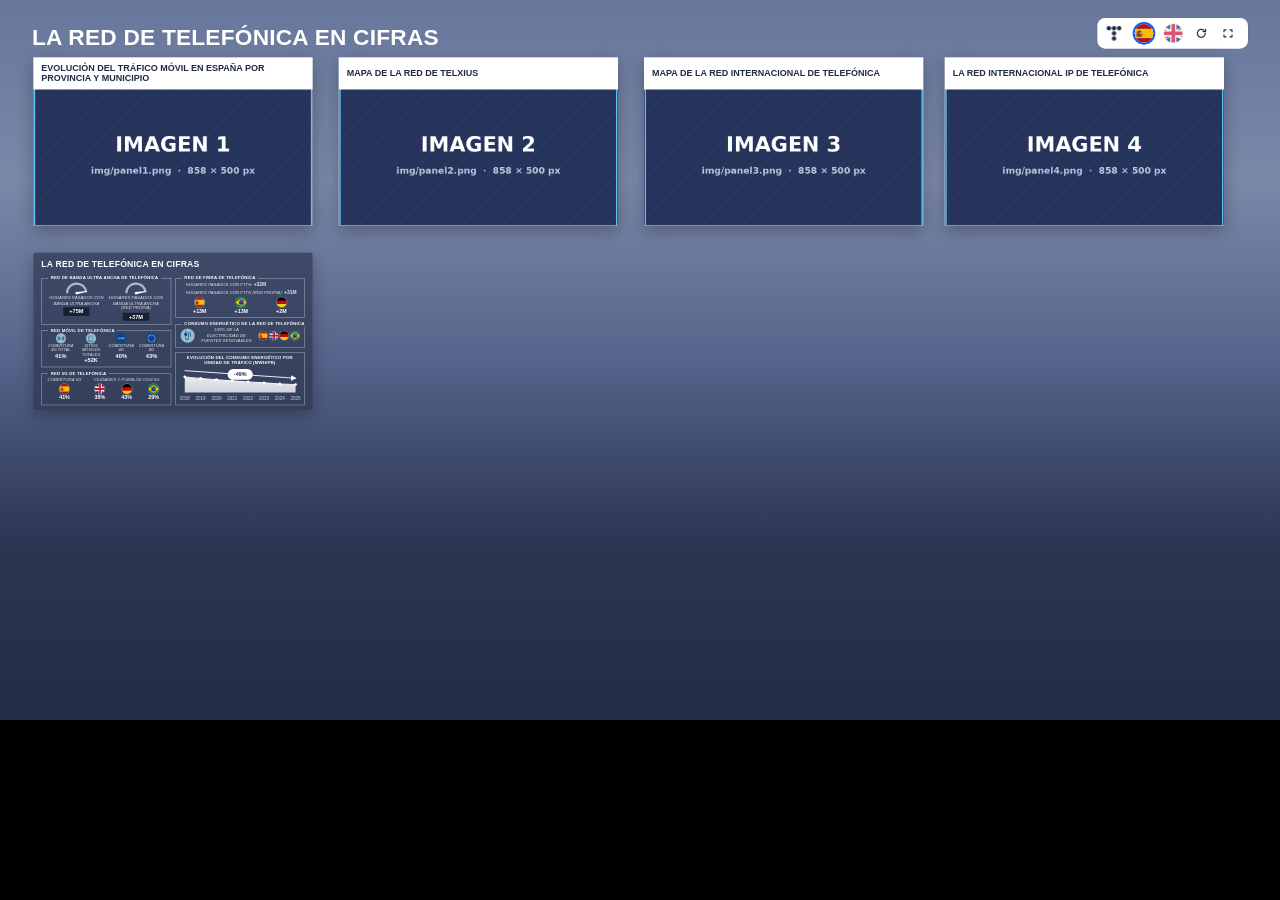
<file: index.html>
<!DOCTYPE html>
<html lang="es">
<head>
<meta charset="utf-8">
<title>La red de Telefónica en cifras</title>
<meta name="viewport" content="width=device-width,initial-scale=1">
<link rel="stylesheet" href="css/dashboard.css">
<style>
  html,body{margin:0;height:100%;overflow:hidden;background:#000}
  body.idle{cursor:none}
  #stage{position:absolute;left:0;top:0;transform-origin:0 0}
</style>
</head>
<body>
<div id="stage" class="stage"></div>
<script src="data/flags.js"></script>
<script src="data/datos.js"></script>
<script src="js/dashboard.js"></script>
<script>
try {
  Dashboard.start(document.getElementById('stage'));
} catch (err) {
  console.error(err);
  document.body.insertAdjacentHTML('beforeend',
    '<div style="position:fixed;inset:0;background:#1b1b1b;color:#ff8a80;font:13px/1.5 monospace;' +
    'padding:24px;overflow:auto;z-index:999999;white-space:pre-wrap">ERROR AL CARGAR EL DASHBOARD (index.html):\n\n' +
    String((err && err.stack) || err).replace(/[&<>]/g, c => ({'&':'&amp;','<':'&lt;','>':'&gt;'}[c])) + '</div>');
}
</script>
</body>
</html>
</file>
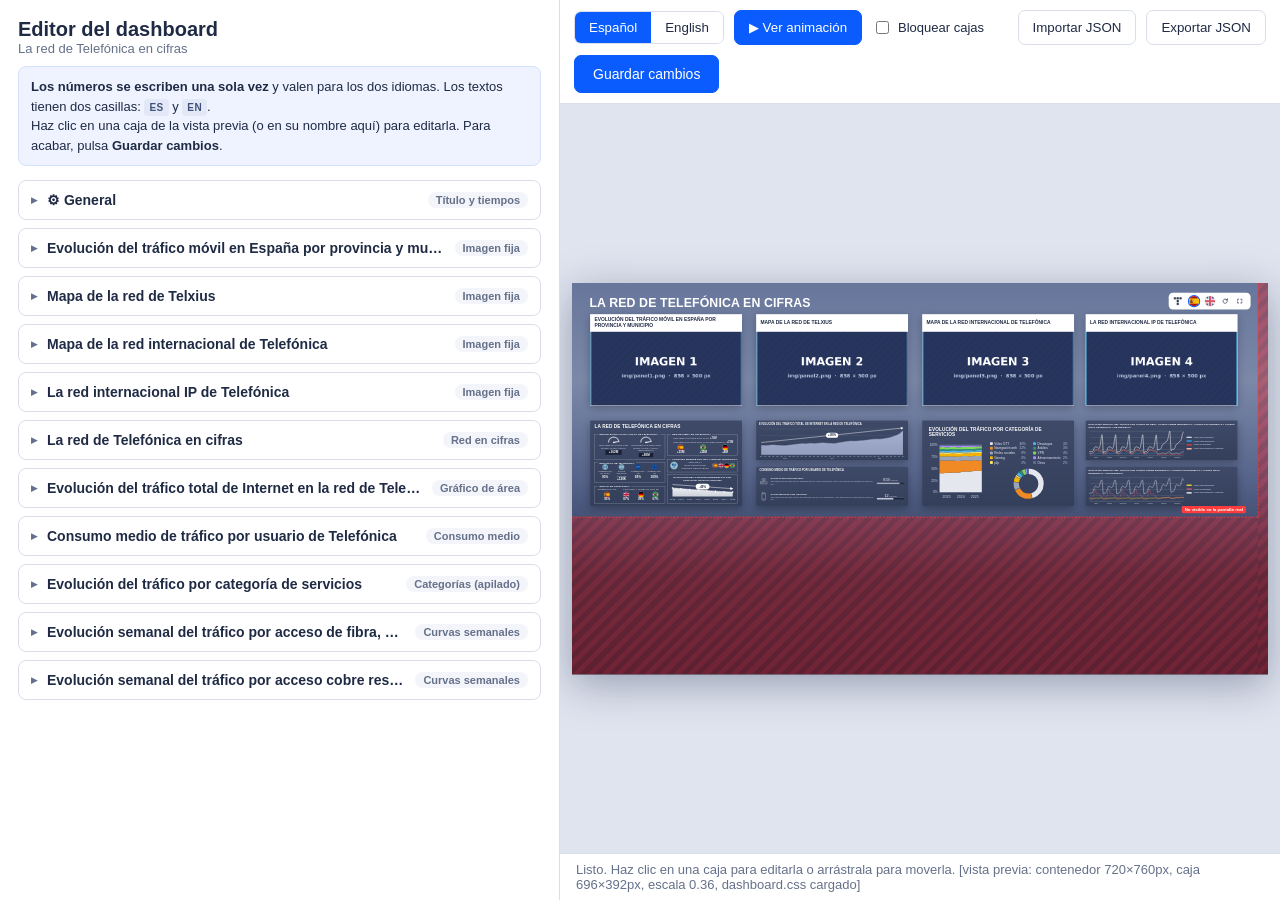
<file: editor.html>
<!DOCTYPE html>
<html lang="es">
<head>
<meta charset="utf-8">
<title>Editor del dashboard</title>
<meta name="viewport" content="width=device-width,initial-scale=1">
<link rel="stylesheet" href="css/dashboard.css">
<link rel="stylesheet" href="css/editor.css">
</head>
<body>
<div id="e-app">

  <aside id="e-side">
    <div class="e-brand"><b>Editor del dashboard</b><span>La red de Telefónica en cifras</span></div>
    <p class="e-intro">
      <b>Los números se escriben una sola vez</b> y valen para los dos idiomas.
      Los textos tienen dos casillas: <span class="e-tag">ES</span> y <span class="e-tag">EN</span>.<br>
      Haz clic en una caja de la vista previa (o en su nombre aquí) para editarla. Para acabar, pulsa <b>Guardar cambios</b>.
    </p>
    <div id="e-form"></div>
  </aside>

  <main id="e-main">
    <div class="e-tools">
      <div class="e-seg" role="group" aria-label="Idioma de la vista previa">
        <button data-l="es" class="on">Español</button><button data-l="en">English</button>
      </div>
      <button class="e-btn" id="e-play">▶ Ver animación</button>
      <label class="e-lock"><input type="checkbox" id="e-lock"> Bloquear cajas</label>
      <span class="e-grow"></span>
      <button class="e-btn ghost" id="e-import">Importar JSON</button>
      <button class="e-btn ghost" id="e-export">Exportar JSON</button>
      <button class="e-btn primary" id="e-save">Guardar cambios</button>
    </div>
    <div id="e-pv"><div id="e-pvwrap"><div id="stage" class="stage"></div></div></div>
    <div id="e-status" role="status"></div>
  </main>
</div>

<dialog id="e-dlg">
  <h3>Guardar en la carpeta del dashboard</h3>
  <p>Se abrirá una ventana para que elijas la carpeta <b>dashboard-telefonica</b> (la que contiene <i>editor.html</i> e <i>index.html</i>).</p>
  <p>Selecciónala y pulsa <b>Seleccionar carpeta</b>; luego confirma con <b>Permitir cambios</b>. Se recordará mientras tengas esta pestaña abierta; si cierras y vuelves a abrir el editor, te la volverá a pedir (así nunca se guarda por error en una carpeta antigua).</p>
  <div class="e-dlg-btns"><button class="e-btn ghost" id="e-dlg-cancel">Cancelar</button><button class="e-btn primary" id="e-dlg-ok">Elegir carpeta</button></div>
</dialog>

<dialog id="e-dlg-json">
  <h3 id="e-dj-t"></h3>
  <p id="e-dj-p" style="font-size:15px"></p>
  <div class="e-dlg-btns"><button class="e-btn ghost" id="e-dj-cancel">Cancelar</button><button class="e-btn primary" id="e-dj-ok">Continuar</button></div>
</dialog>

<input type="file" id="e-file-json" accept=".json,.js" hidden>
<input type="file" id="e-file-img" accept="image/*" hidden>

<script src="data/flags.js"></script>
<script src="data/datos.js"></script>
<script src="js/dashboard.js"></script>
<script src="js/editor.js"></script>
</body>
</html>
</file>
<file: css/dashboard.css>
/* Estilos del dashboard. Compartido por index.html y editor.html */
:root{
  --mut:#b9c3dc; --accent:#5bc5f2;
  --font:"Telefonica Sans","Segoe UI",Roboto,Helvetica,Arial,sans-serif;
  --tt-size:13.5px;      /* tamaño de los títulos de las 4 cajas superiores, configurable desde el CMS */
  --card-title-size:13px; /* tamaño de los títulos de las tarjetas de datos, configurable desde el CMS */
}
.stage,.stage *{box-sizing:border-box}
.stage{
  position:relative;width:1920px;height:1080px;overflow:hidden;flex:none;
  font-family:var(--font);color:#fff;
  /* el degradado real se aplica inline desde JS a partir de meta.bg (editable en el CMS); esto es solo el valor por defecto */
  background:linear-gradient(180deg,#67769b 0,#7b88a8 100px,#56648b 320px,#2c3653 600px,#232c46 100%);
}
.stage svg{display:block;overflow:visible}
.stage svg text{fill:#c6cfe4;font-size:10px;font-family:var(--font)}

/* ---------- cabecera ---------- */
.stage header{position:absolute;left:48px;right:48px;top:0;height:100px;display:flex;align-items:center;justify-content:flex-end}
.stage h1.dash-title{position:absolute;margin:0;font-weight:700;letter-spacing:.01em;white-space:nowrap;left:48px;top:36px;font-size:34px}
.ctl{display:flex;align-items:center;gap:4px;background:#fff;border-radius:12px;padding:5px 12px 5px 14px;transition:opacity .5s;box-shadow:0 1px 0 rgba(255,255,255,.6) inset,0 0 0 1px rgba(0,0,0,.06)}
.ctl button{font:600 15px var(--font);border:0;background:transparent;color:#232d47;padding:8px 14px;border-radius:6px;cursor:pointer}
.ctl button.ic{width:36px;height:36px;padding:0;display:flex;align-items:center;justify-content:center}
.ctl button.ic svg{width:18px;height:18px;fill:none;stroke:#232d47;stroke-width:2.4;stroke-linecap:round;stroke-linejoin:round}
.ctl button:hover{background:#eef1f8}
.ctl button.on{background:#0a5cff;color:#fff}
.hdr-logo{display:block;object-fit:contain;margin-right:10px;flex:none}
.hdr-logo.missing{display:none}
.hdr-logo.ph{display:flex;align-items:center;justify-content:center;padding:0 14px;border:2px dashed #232d47;border-radius:8px;color:#232d47;font:700 13px var(--font);letter-spacing:.08em}
.ctl.ghost{pointer-events:none}
.ctl button.lang{padding:4px 6px;display:flex;align-items:center;border-radius:50%}
.ctl button.lang img{opacity:.7;transition:opacity .2s,box-shadow .2s}
.ctl button.lang:hover img{opacity:.9}
.ctl button.lang.on{background:transparent}
.ctl button.lang.on img{opacity:1;box-shadow:0 0 0 3px #0a5cff}
.ctl button.lang img{width:28px;height:28px;border-radius:50%;object-fit:cover;display:block;box-shadow:0 0 0 1px rgba(0,0,0,.15)}
.ctl button:focus-visible{outline:2px solid #0a5cff;outline-offset:1px}

/* ---------- cajas (posición absoluta, editable desde el CMS) ---------- */
.box{position:absolute}
.seq{opacity:0;transform:translateY(18px);transition:opacity .7s ease,transform .7s ease}
.seq.on{opacity:1;transform:none}

/* imagen fija en marco */
.tp{height:100%;background:#fff;box-shadow:0 8px 24px rgba(0,0,0,.28);display:flex;flex-direction:column;min-height:0}
.tt{color:#1f2a44;font-size:var(--tt-size);font-weight:700;text-transform:uppercase;padding:8px 12px;min-height:48px;display:flex;align-items:center;line-height:1.2;flex:none}
.frame{position:relative;flex:1;min-height:0;background:#dfe4ef;overflow:hidden}
.frame img{width:100%;height:100%;object-fit:cover;display:block}
.frame .ph{display:none;position:absolute;inset:0;align-items:center;justify-content:center;text-align:center;padding:16px;
  color:#5a668a;font-size:13px;background:repeating-linear-gradient(135deg,#e6eaf3 0 14px,#dde2ee 14px 28px)}
.frame.missing img{display:none}
.frame.missing .ph{display:flex}

/* tarjetas de datos */
.card{height:100%;background:linear-gradient(180deg,#3e4a68,#343f5b);border-radius:3px;padding:16px 18px;display:flex;flex-direction:column;min-height:0;overflow:hidden;
  box-shadow:0 8px 24px rgba(0,0,0,.28)}
.card h3{margin:0 0 10px;font-size:var(--card-title-size);letter-spacing:.02em;text-transform:uppercase;line-height:1.25;font-weight:700;flex:none}
.card .body{flex:1;min-height:0;display:flex;flex-direction:column}
.host{position:relative;flex:1 1 0;min-height:0}
.stage .host>svg{position:absolute;left:0;top:0;width:100%;height:100%}

/* animaciones de gráficos (se activan con .on en la caja) */
.rv{width:0;transition:width 1.8s cubic-bezier(.4,0,.2,1) .3s}
.on .rv{width:var(--w)}
.draw{stroke-dasharray:1;stroke-dashoffset:1;transition:stroke-dashoffset 1.8s cubic-bezier(.4,0,.2,1) var(--d,.3s)}
.on .draw{stroke-dashoffset:0}
.fadein{opacity:0;transition:opacity .6s ease 1.7s}
.on .fadein{opacity:1}
.arc{stroke-dasharray:0 100;transition:stroke-dasharray 1.6s cubic-bezier(.4,0,.2,1) .4s}
.on .arc{stroke-dasharray:var(--a) var(--b)}
.bar{height:6px;background:rgba(255,255,255,.16);border-radius:3px;overflow:hidden}
.bar i{display:block;height:100%;width:0;background:var(--accent);border-radius:3px;transition:width 1.6s cubic-bezier(.4,0,.2,1) .4s}
.on .bar i{width:var(--w)}

/* vista estática (editor): sin animaciones */
.static *,.static{transition:none !important}

/* ---------- La red de Telefónica en cifras: maqueta de la captura (2 columnas, secciones enmarcadas) ----------
   Las alturas de cada sección salen de los pesos de blockHTML (flex). Medidas en unidades de diseño (×2 en 4K). */
.card.net{padding:10px 12px 7px}
.card.net h3{margin:0 0 9px}
.blocks2{display:grid;grid-template-columns:minmax(0,1fr) minmax(0,1fr);gap:0 6px;flex:1;min-height:0}
.bcol{display:flex;flex-direction:column;gap:6px;min-height:0;min-width:0}
.blk{margin:0;min-width:0;min-height:0;border:1px solid rgba(255,255,255,.42);padding:0 7px 4px;display:flex;flex-direction:column}
.blk legend{padding:0 4px;margin:0 0 0 2px;font-size:6.5px;font-weight:700;letter-spacing:.04em;text-transform:uppercase;line-height:1;white-space:nowrap}
.bin{flex:1;min-height:0;display:flex;flex-direction:column;justify-content:safe center}
.lb,.g p,.ic1>span,.fl,.note .nt{font-style:italic;text-transform:uppercase;color:rgba(255,255,255,.86);letter-spacing:.01em}
.blk.trendb{padding:4px 6px 3px}
.trendb h4{margin:0 0 2px;text-align:center;font-size:6.6px;line-height:1.2;letter-spacing:.03em;text-transform:uppercase;font-weight:700}
.trendb .host{flex:1 1 0;min-height:0}

/* medidores (banda ultra ancha): arco, aguja, texto y cifra en pastilla */
.gauges{display:flex;justify-content:space-around;align-items:flex-start}
.g{width:47%;display:flex;flex-direction:column;align-items:center;text-align:center}
.g svg{width:36px;height:auto;display:block}
.g p{margin:1px 0 3px;font-size:6.4px;line-height:1.2}
.gv{font-size:8.5px;font-weight:700;line-height:1;background:rgba(12,18,38,.72);padding:2px 9px;border-radius:1px;white-space:nowrap}
.gv small{font-size:8.5px;font-weight:700}
.needle{transform-origin:50px 52px;transition:transform 1.6s cubic-bezier(.4,0,.2,1) .4s}
.on .needle{transform:rotate(var(--r))}

/* red móvil: icono, etiqueta y debajo la cifra */
.icons{display:flex;justify-content:space-between;gap:3px}
.ic1{flex:1;min-width:0;text-align:center}
.ic1 svg{width:15px;height:15px;stroke:#bcd0ff;fill:none;stroke-width:1.6;stroke-linecap:round;stroke-linejoin:round;margin:0 auto 2px;display:block}
.ic1 .ic-img{width:15px;height:15px;display:block;margin:0 auto 1px}
.ic1>span{display:block;font-size:6px;line-height:1.05}
.ic1 b{display:block;font-size:8.5px;font-weight:700;line-height:1.15;margin-top:1px;white-space:nowrap}
.net .ic-img{background:none;box-shadow:none;border-radius:0;overflow:visible}
.net .ic-img img{object-fit:contain}

/* banderas con la cifra debajo (5G por país y fibra) */
.chips{display:flex;justify-content:space-around;gap:4px}
.chip{text-align:center;min-width:0}
.chip .flag{width:15px;height:15px;display:flex;margin:0 auto}
.chip b{display:block;font-size:8px;font-weight:700;margin-top:2px;white-space:nowrap;line-height:1.1}
.grps{display:flex;gap:8px}
.grp{display:flex;flex-direction:column;justify-content:space-between;gap:3px;min-width:0}
.grp:first-child{flex:0 0 30%}
.grp:last-child{flex:1}
.grp .lb{margin:0;text-align:center;font-size:6.4px;line-height:1.2}
.fl{margin:0 0 2px;padding-left:8px;font-size:6.3px;line-height:1.35;white-space:nowrap}
.fl b{font-style:normal;font-weight:700;font-size:7.4px}

.code{background:rgba(255,255,255,.16);border-radius:3px;text-align:center;font-size:10px;font-weight:700;padding:2px 0}
.flag{position:relative;display:inline-flex;width:28px;height:28px;border-radius:50%;overflow:hidden;flex:none;box-shadow:0 0 0 1px rgba(255,255,255,.3);align-items:center;justify-content:center;background:rgba(255,255,255,.16)}
.flag img{width:100%;height:100%;object-fit:cover;display:block}
.flag b{display:none;font-size:10px;font-weight:700}
.flag.noimg{box-shadow:none}
.flag.noimg img{display:none}
.flag.noimg b{display:block}
.note{display:flex;align-items:center;gap:7px}
.note .ic-img{width:21px;height:21px;flex:none}
.note .nt{flex:1;text-align:center;font-size:6.4px;line-height:1.25}
.codes{display:flex;gap:3px;flex:none}
.codes .flag{width:13px;height:13px}
.codes .flag b{font-size:6px}

/* tráfico total de Internet (caja 6) */
.card.tot{padding:6px 8px 3px}
.card.tot h3{margin:0 0 2px;font-size:7.4px;line-height:1.2;letter-spacing:.015em}
/* consumo medio (caja 7) */
.card.cons{padding:6px 9px 4px}
.card.cons h3{margin:0 0 3px;font-size:7.4px;line-height:1.2;letter-spacing:.015em}
.card .body.center{justify-content:space-around}
.srow{display:grid;grid-template-columns:24px minmax(0,1fr) 78px;gap:7px;align-items:center}
.srow .ic{display:flex;align-items:center;justify-content:center}
.srow .ic svg{width:24px;height:24px;stroke:#fff;fill:none;stroke-width:1.5;stroke-linecap:round;stroke-linejoin:round}
.srow .ic .ic-img{width:24px;height:24px}
.cons .srow h5{font-size:6.2px;letter-spacing:.02em;line-height:1.2}
.cons .srow p{margin:1.5px 0 0;font-size:5.3px;line-height:1.3}
.cons .sv{display:flex;flex-direction:column;align-items:stretch;gap:2px;margin:0}
.cons .svn{display:flex;align-items:baseline;justify-content:center;gap:2.5px}
.cons .sv b{font-size:10.5px;font-weight:400;line-height:1}
.cons .sv small{font-size:5.6px;color:var(--mut)}
.cons .bar{height:4.6px;border-radius:3px;background:rgba(15,22,40,.55);box-shadow:inset 0 .5px 1px rgba(0,0,0,.5),0 0 0 .4px rgba(255,255,255,.25)}
.cons .bar i{background:linear-gradient(180deg,#e9edf6,#9aa4bd 55%,#c9d0e2);border-radius:3px}
.ic-img{position:relative;display:inline-block;border-radius:50%;overflow:hidden;background:rgba(255,255,255,.16);box-shadow:0 0 0 1px rgba(255,255,255,.25)}
.ic-img img{width:100%;height:100%;object-fit:cover;display:block}
.ic-img.noimg img{display:none}
.ic-img.noimg::after{content:"";position:absolute;inset:0;background:repeating-linear-gradient(135deg,rgba(255,255,255,.14) 0 6px,rgba(255,255,255,.06) 6px 12px)}
.srow h5{margin:0;font-size:10.5px;letter-spacing:.03em;text-transform:uppercase}
.srow p{margin:3px 0 7px;font-size:10.5px;color:var(--mut);line-height:1.35}

/* categorías y semanales */
.legend{display:grid;grid-template-columns:1fr 1fr;gap:4px 10px;font-size:10.5px;color:#e6ebf7}
.legend div{display:flex;align-items:center;gap:6px;white-space:nowrap}
.legend i{width:9px;height:9px;border-radius:2px;flex:none}
.legend em{font-style:normal;color:var(--mut);margin-left:auto}
/* Tráfico por categorías: área a la izquierda; a la derecha, leyenda (2 columnas) y donut debajo */
.card .body.cat{flex-direction:row;gap:14px;align-items:stretch}
.cat .host{flex:1 1 0;min-width:0}
.catr{flex:0 0 56%;min-width:0;display:flex;flex-direction:column;gap:8px}
.catr .legend{flex:none;grid-template-columns:auto auto;justify-content:space-between;column-gap:4px;row-gap:3px;font-size:8.5px;grid-auto-flow:column;grid-template-rows:repeat(5,auto)}
.catr .legend div{gap:4px}
.catr .legend em{margin-left:auto;padding-left:3px}
.catr .legend i{width:8px;height:8px}
.catr .dn{flex:1 1 0;min-height:0;display:flex;align-items:center;justify-content:center}
.catr .dn svg{height:100%;width:auto;max-width:100%;aspect-ratio:1/1;display:block}
/* semanales (cajas 9 y 10): gráfico a la izquierda, leyenda a la derecha */
.card.wk{padding:6px 8px 4px}
.card.wk h3{margin:0 0 3px;font-size:6.1px;line-height:1.3;letter-spacing:.015em}
.card .body.wkb{flex-direction:row;gap:5px;align-items:stretch}
.wkb .host{flex:1 1 0;min-width:0}
.wk-lg{flex:0 0 33%;min-width:0;display:flex;flex-direction:column;justify-content:center;gap:5.5px;font-size:4.9px;color:#e6ebf7;padding-bottom:6px}
.wk-lg div{display:flex;align-items:center;gap:4px;white-space:nowrap}
.wk-lg i{width:15px;height:3.6px;border-radius:2px;flex:none}

/* mensaje de error */
.fatal{position:absolute;inset:0;display:flex;align-items:center;justify-content:center;text-align:center;font-size:28px;padding:80px;line-height:1.5}

@media (prefers-reduced-motion:reduce){
  .seq,.rv,.draw,.fadein,.arc,.bar i{transition-duration:.01s !important;transition-delay:0s !important}
}
</file>
<file: css/editor.css>
/* Estilos del editor. Todas las clases llevan prefijo e- para no chocar con dashboard.css */
:root{--e-blue:#0a5cff;--e-ink:#1f2a44;--e-mut:#65708a;--e-line:#d9deea;--e-bg:#f3f5fa}
*{box-sizing:border-box}
html,body{margin:0;height:100%;font-family:"Segoe UI",Roboto,Helvetica,Arial,sans-serif;color:var(--e-ink);background:var(--e-bg)}
#e-app{display:flex;height:100%}

/* ---------- panel izquierdo ---------- */
#e-side{width:560px;flex:none;overflow-y:auto;background:#fff;border-right:1px solid var(--e-line);padding:18px 18px 60px}
.e-brand{display:flex;flex-direction:column;margin-bottom:10px}
.e-brand b{font-size:20px}
.e-brand span{font-size:13px;color:var(--e-mut)}
.e-intro{font-size:13px;line-height:1.5;background:#eef3ff;border:1px solid #d3e0ff;border-radius:8px;padding:10px 12px;margin:0 0 14px}
.e-tag{display:inline-block;font-size:10px;font-weight:700;letter-spacing:.04em;background:#e2e8f6;color:#41507a;border-radius:4px;padding:1px 5px}

.e-acc{border:1px solid var(--e-line);border-radius:8px;margin-bottom:8px;background:#fff}
.e-acc>summary{cursor:pointer;padding:11px 12px;font-weight:600;font-size:14px;display:flex;gap:10px;align-items:center;list-style:none}
.e-acc>summary::-webkit-details-marker{display:none}
.e-acc>summary::before{content:"▸";color:var(--e-mut);font-size:12px;transition:transform .15s}
.e-acc[open]>summary::before{transform:rotate(90deg)}
.e-acc[open]{border-color:var(--e-blue);box-shadow:0 0 0 2px rgba(10,92,255,.12)}
.e-acc[open]>summary{border-bottom:1px solid var(--e-line)}
.e-acc>summary .e-ttl{flex:1;overflow:hidden;text-overflow:ellipsis;white-space:nowrap}
.e-acc>summary .e-kind{font-size:11px;font-weight:600;color:var(--e-mut);background:var(--e-bg);border-radius:10px;padding:2px 8px;white-space:nowrap}
.e-acc>summary.e-warn::after{content:"⚠ fuera de la zona visible";font-size:11px;font-weight:700;color:#c62828;white-space:nowrap}
.e-acc>.e-inner{padding:12px}

.e-field{margin-bottom:12px}
.e-field>label{display:block;font-size:12px;font-weight:600;margin-bottom:4px}
.e-field small{display:block;color:var(--e-mut);font-size:11.5px;line-height:1.4;margin-top:3px}
.e-field input[type=text],.e-field input[type=number],.e-field select,.e-field textarea{
  width:100%;font:14px inherit;font-family:inherit;padding:7px 9px;border:1px solid var(--e-line);border-radius:6px;background:#fff;color:var(--e-ink)}
.e-field textarea{resize:vertical;line-height:1.4}
.e-field input:focus,.e-field textarea:focus,.e-field select:focus{outline:2px solid var(--e-blue);outline-offset:-1px;border-color:transparent}
.e-field input[type=color]{width:46px;height:32px;padding:2px;border:1px solid var(--e-line);border-radius:6px;background:#fff}
.e-pair{display:grid;grid-template-columns:1fr 1fr;gap:8px}
.e-lang{position:relative}
.e-lang .e-tag{position:absolute;right:6px;top:6px;z-index:1;pointer-events:none}
.e-lang input,.e-lang textarea{padding-right:34px !important}
.e-count{color:var(--e-mut)}
.e-bad{color:#c62828 !important}

/* listas (medidores, series…) */
.e-list{display:flex;flex-direction:column;gap:6px}
.e-item{border:1px solid var(--e-line);border-radius:6px;background:#fafbfe}
.e-item>summary{cursor:pointer;padding:8px 10px;font-size:13px;display:flex;align-items:center;gap:8px;list-style:none}
.e-item>summary::-webkit-details-marker{display:none}
.e-item>summary::before{content:"▸";color:var(--e-mut);font-size:11px}
.e-item[open]>summary::before{content:"▾"}
.e-item .e-sn{flex:1;overflow:hidden;text-overflow:ellipsis;white-space:nowrap}
.e-item .e-ops{display:flex;gap:2px}
.e-item .e-inner{padding:10px 10px 2px;border-top:1px solid var(--e-line);background:#fff}
.e-mini{font:600 12px inherit;font-family:inherit;border:1px solid var(--e-line);background:#fff;color:var(--e-ink);border-radius:5px;padding:4px 8px;cursor:pointer}
.e-mini:hover{background:#eef3ff;border-color:#b8cdfd}
.e-mini.danger:hover{background:#fdecec;border-color:#f3b4b4;color:#b71c1c}
.e-mini:disabled{opacity:.35;cursor:default}
.e-add{align-self:flex-start}
.e-imgrow{display:flex;gap:6px;align-items:center;margin-bottom:6px}
.e-imgrow input{flex:1}
.e-imgrow .e-tag{flex:none}
.e-chk{display:flex;gap:6px;align-items:center;font-size:12.5px;margin:6px 0;font-weight:400 !important}

/* selector de país / banderas */
.e-flagchip{position:relative;display:inline-flex;align-items:center;justify-content:center;width:26px;height:18px;border-radius:2px;overflow:hidden;flex:none;background:#e2e8f6;font-size:8.5px;font-weight:700;color:#41507a;box-shadow:0 0 0 1px var(--e-line)}
.e-flagchip img{width:100%;height:100%;object-fit:cover;display:block}
.e-country{display:flex;gap:8px;align-items:center}
.e-country select{flex:1}
.e-countries{display:flex;flex-direction:column;gap:8px}
.e-countrychips{display:flex;flex-wrap:wrap;gap:6px}
.e-countrychip{display:inline-flex;align-items:center;gap:4px;background:#fafbfe;border:1px solid var(--e-line);border-radius:5px;padding:3px 4px 3px 3px}
.e-countrychip .e-mini{padding:1px 6px;font-size:11px;border:0;background:transparent}
.e-countrychip .e-mini:hover{background:#fdecec;color:#b71c1c}

/* posición */
.e-pos{margin-top:14px;padding-top:12px;border-top:1px dashed var(--e-line)}
.e-pos h5{margin:0 0 8px;font-size:12px}
.e-posgrid{display:grid;grid-template-columns:repeat(5,1fr);gap:6px}
.e-posgrid label{font-size:11px;font-weight:600;display:flex;flex-direction:column;gap:3px}
.e-posgrid input{width:100%;padding:6px;font:13px inherit;font-family:inherit;border:1px solid var(--e-line);border-radius:6px}
.e-pos small{display:block;color:var(--e-mut);font-size:11.5px;margin-top:6px;line-height:1.4}
.e-bgrow{display:flex;gap:8px}
.e-bgrow input[type=color]{width:38px;height:30px;padding:2px;border:1px solid var(--e-line);border-radius:6px;background:#fff}
.e-rowbtns{display:flex;gap:8px;margin-top:12px}

/* ---------- panel derecho ---------- */
#e-main{flex:1;min-width:0;display:flex;flex-direction:column}
.e-tools{display:flex;align-items:center;gap:10px;padding:10px 14px;background:#fff;border-bottom:1px solid var(--e-line);flex-wrap:wrap}
.e-grow{flex:1}
.e-seg{display:flex;border:1px solid var(--e-line);border-radius:7px;overflow:hidden}
.e-seg button{border:0;background:#fff;padding:8px 14px;font:600 13px inherit;font-family:inherit;cursor:pointer;color:var(--e-ink)}
.e-seg button.on{background:var(--e-blue);color:#fff}
.e-btn{font:600 13px inherit;font-family:inherit;border:1px solid var(--e-blue);background:var(--e-blue);color:#fff;border-radius:7px;padding:9px 14px;cursor:pointer}
.e-btn.ghost{background:#fff;color:var(--e-ink);border-color:var(--e-line)}
.e-btn.ghost:hover{background:#eef3ff}
.e-btn.primary{font-size:14px;padding:10px 18px}
.e-btn.primary.dirty{background:#e65100;border-color:#e65100}
.e-btn:focus-visible,.e-mini:focus-visible,.e-seg button:focus-visible{outline:2px solid #ff9800;outline-offset:2px}
.e-lock{font-size:13px;display:flex;gap:6px;align-items:center;cursor:pointer}

#e-pv{flex:1;min-height:0;overflow:hidden;display:flex;align-items:center;justify-content:center;padding:12px;background:#dfe4ef}
#e-pvwrap{position:relative;flex:none;width:min(100%, calc((100vh - 260px) * 16 / 9));aspect-ratio:16/9;box-shadow:0 10px 40px rgba(20,30,60,.35)}
#e-pvwrap .stage{position:absolute;left:0;top:0;transform-origin:0 0}
#e-pvwrap .box{cursor:move}
#e-pvwrap.locked .box{cursor:default}
#e-pvwrap .box:hover{outline:2px dashed rgba(255,255,255,.55);outline-offset:-2px}
#e-status{min-height:36px;padding:8px 16px;font-size:13px;background:#fff;border-top:1px solid var(--e-line);color:var(--e-mut)}
#e-status.ok{color:#1b5e20;background:#eaf7ec}
#e-status.err{color:#b71c1c;background:#fdecec}

/* zona visible en la pantalla real: se dibuja dentro del stage, no forma parte del dashboard */
#e-safe{position:absolute;inset:0;pointer-events:none;z-index:40}
#e-safe .line{position:absolute;background:#ff3b3b}
#e-safe .line.v{width:2px;border-left:2px dashed #ff3b3b;background:none}
#e-safe .line.h{height:2px;border-top:2px dashed #ff3b3b;background:none}
#e-safe .zone{position:absolute;background:repeating-linear-gradient(135deg,rgba(255,20,20,.35) 0 14px,rgba(200,10,10,.35) 14px 28px)}
#e-safe .tag{position:absolute;left:8px;top:6px;background:#ff3b3b;color:#fff;font:700 12px/1 "Segoe UI",sans-serif;padding:4px 8px;border-radius:4px;pointer-events:none}

/* selección y tiradores (se dibujan dentro del stage: medidas en píxeles del 1920×1080) */
#e-sel{position:absolute;outline:4px solid #0a5cff;outline-offset:0;pointer-events:none;z-index:50}
#e-sel .hd{position:absolute;width:22px;height:22px;background:#fff;border:4px solid #0a5cff;border-radius:4px;pointer-events:auto}
#e-sel .hd.nw{left:-11px;top:-11px;cursor:nwse-resize}
#e-sel .hd.n{left:calc(50% - 11px);top:-11px;cursor:ns-resize}
#e-sel .hd.ne{right:-11px;top:-11px;cursor:nesw-resize}
#e-sel .hd.e{right:-11px;top:calc(50% - 11px);cursor:ew-resize}
#e-sel .hd.se{right:-11px;bottom:-11px;cursor:nwse-resize}
#e-sel .hd.s{left:calc(50% - 11px);bottom:-11px;cursor:ns-resize}
#e-sel .hd.sw{left:-11px;bottom:-11px;cursor:nesw-resize}
#e-sel .hd.w{left:-11px;top:calc(50% - 11px);cursor:ew-resize}

dialog#e-dlg{border:0;border-radius:12px;padding:22px 24px;max-width:480px;box-shadow:0 20px 60px rgba(0,0,0,.35);font-size:14px;line-height:1.5}
dialog#e-dlg::backdrop{background:rgba(20,28,50,.55)}
dialog#e-dlg h3{margin:0 0 8px}
.e-dlg-btns{display:flex;justify-content:flex-end;gap:8px;margin-top:16px}

@media (max-width:1100px){#e-side{width:440px}}
</file>
